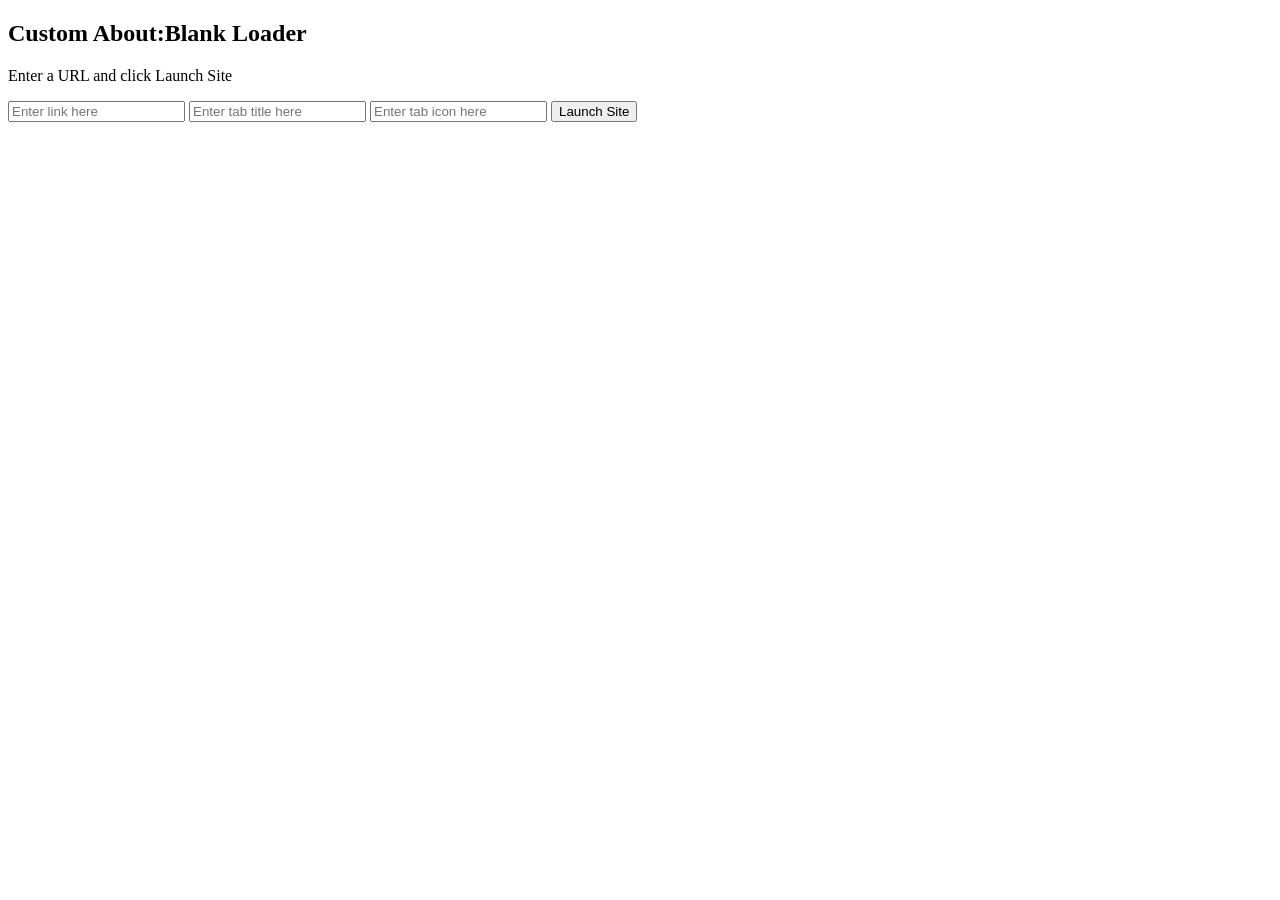
<file: projects/about_blank_loader.html>
<!DOCTYPE html>
<html>
<body>
  <h2>Custom About:Blank Loader</h2>
  <p>Enter a URL and click Launch Site</p>
  
  <input type="text" id="linktoopen" placeholder="Enter link here">
  <input type="text" id="tabtitle" placeholder="Enter tab title here">
  <input type="text" id="tabicon" placeholder="Enter tab icon here">
  <button onclick="launchSite()">Launch Site</button>
  

  <script>
    function launchSite() {
      var win = window.open('about:blank', '_blank');

      if (win) {
        // --- CUSTOMIZATION OPTIONS ---
        const targetURL = document.getElementById("linktoopen").value
        var tabTitle = document.getElementById("tabtitle").value
        var tabIcon = document.getElementById("tabicon").value
        
        // Apply Title and Icon
        win.document.title = tabTitle;
        var link = win.document.createElement('link');
        link.rel = 'icon';
        link.href = tabIcon;
        win.document.head.appendChild(link);

        // Set up the page layout
        win.document.body.style.margin = '0';
        win.document.body.style.height = '100vh';
        win.document.body.style.overflow = 'hidden';

        // Create the iframe
        var iframe = win.document.createElement('iframe');
        iframe.style.border = 'none';
        iframe.style.width = '100%';
        iframe.style.height = '100%';
        iframe.src = targetURL;

        win.document.body.appendChild(iframe);
      } else {
        alert("Please allow pop-ups for this to work!");
      }
    }
  </script>
</body>
</html>
</file>
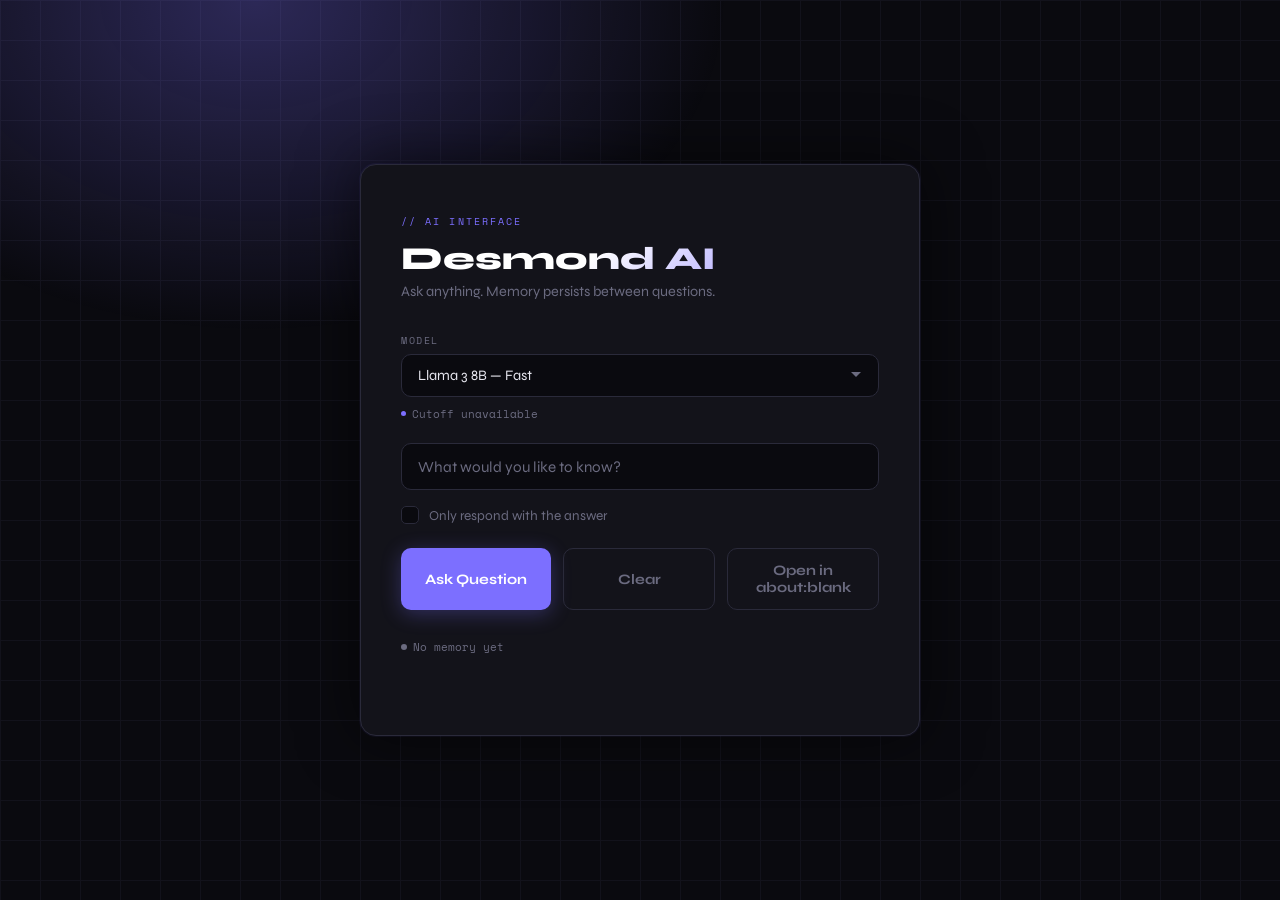
<file: projects/desmond_ai.html>
<!DOCTYPE html>
<html lang="en">
<head>
  <meta charset="UTF-8">
  <meta name="viewport" content="width=device-width, initial-scale=1.0">
  <title>New Tab</title>
  <link href="https://fonts.googleapis.com/css2?family=Space+Mono:wght@400;700&family=Syne:wght@400;700;800&display=swap" rel="stylesheet">
  <style>
    *, *::before, *::after { box-sizing: border-box; margin: 0; padding: 0; }

    :root {
      --bg: #0a0a0f;
      --surface: #13131a;
      --border: #2a2a3a;
      --accent: #7c6fff;
      --accent-glow: rgba(124, 111, 255, 0.3);
      --text: #e8e8f0;
      --muted: #6b6b80;
      --danger: #ff6b6b;
      --warning: #f59e0b;
    }

    body {
      background: var(--bg);
      color: var(--text);
      font-family: 'Syne', sans-serif;
      min-height: 100vh;
      display: flex;
      align-items: center;
      justify-content: center;
      padding: 2rem;
      overflow-x: hidden;
    }

    body::before {
      content: '';
      position: fixed;
      inset: 0;
      background-image:
        linear-gradient(var(--border) 1px, transparent 1px),
        linear-gradient(90deg, var(--border) 1px, transparent 1px);
      background-size: 40px 40px;
      opacity: 0.3;
      z-index: 0;
    }

    body::after {
      content: '';
      position: fixed;
      top: -40%;
      left: -20%;
      width: 80%;
      height: 80%;
      background: radial-gradient(ellipse, var(--accent-glow) 0%, transparent 65%);
      z-index: 0;
      animation: drift 12s ease-in-out infinite alternate;
    }

    @keyframes drift {
      from { transform: translate(0, 0); }
      to   { transform: translate(15%, 10%); }
    }

    #ui-container {
      position: relative;
      z-index: 1;
      background: var(--surface);
      border: 1px solid var(--border);
      border-radius: 16px;
      padding: 3rem 2.5rem;
      width: 100%;
      max-width: 560px;
      box-shadow: 0 0 60px rgba(0,0,0,0.6), 0 0 0 1px rgba(124,111,255,0.08);
      animation: fadeUp 0.6s ease both;
    }

    @keyframes fadeUp {
      from { opacity: 0; transform: translateY(24px); }
      to   { opacity: 1; transform: translateY(0); }
    }

    .tag {
      font-family: 'Space Mono', monospace;
      font-size: 0.65rem;
      letter-spacing: 0.2em;
      text-transform: uppercase;
      color: var(--accent);
      margin-bottom: 0.75rem;
    }

    h2 {
      font-size: 2rem;
      font-weight: 800;
      line-height: 1.1;
      margin-bottom: 0.4rem;
      background: linear-gradient(135deg, #fff 40%, var(--accent));
      -webkit-background-clip: text;
      -webkit-text-fill-color: transparent;
      background-clip: text;
    }

    .subtitle {
      color: var(--muted);
      font-size: 0.9rem;
      margin-bottom: 2rem;
    }

    .model-wrap { margin-bottom: 1rem; }

    .model-label {
      font-family: 'Space Mono', monospace;
      font-size: 0.65rem;
      letter-spacing: 0.15em;
      text-transform: uppercase;
      color: var(--muted);
      margin-bottom: 0.4rem;
      display: block;
    }

    select {
      width: 100%;
      background: var(--bg);
      border: 1px solid var(--border);
      border-radius: 10px;
      padding: 0.75rem 1rem;
      color: var(--text);
      font-family: 'Syne', sans-serif;
      font-size: 0.9rem;
      outline: none;
      cursor: pointer;
      appearance: none;
      background-image: url("data:image/svg+xml,%3Csvg xmlns='http://www.w3.org/2000/svg' width='12' height='12' viewBox='0 0 12 12'%3E%3Cpath fill='%236b6b80' d='M6 8L1 3h10z'/%3E%3C/svg%3E");
      background-repeat: no-repeat;
      background-position: right 1rem center;
      transition: border-color 0.2s, box-shadow 0.2s;
    }

    select:focus {
      border-color: var(--accent);
      box-shadow: 0 0 0 3px var(--accent-glow);
    }

    .cutoff-badge {
      display: inline-flex;
      align-items: center;
      gap: 0.35rem;
      margin-top: 0.45rem;
      font-family: 'Space Mono', monospace;
      font-size: 0.68rem;
      color: var(--muted);
      min-height: 1.2rem;
      transition: opacity 0.2s;
    }

    .cutoff-badge.loading { opacity: 0.5; }

    .cutoff-dot {
      width: 5px;
      height: 5px;
      border-radius: 50%;
      background: var(--accent);
      flex-shrink: 0;
    }

    .cutoff-dot.spinning { animation: pulse 1s ease-in-out infinite; }

    @keyframes pulse {
      0%, 100% { opacity: 1; }
      50% { opacity: 0.2; }
    }

    .input-wrap {
      position: relative;
      margin-bottom: 1rem;
      margin-top: 1.25rem;
    }

    input[type="text"] {
      width: 100%;
      background: var(--bg);
      border: 1px solid var(--border);
      border-radius: 10px;
      padding: 0.85rem 1rem;
      color: var(--text);
      font-family: 'Syne', sans-serif;
      font-size: 0.95rem;
      outline: none;
      transition: border-color 0.2s, box-shadow 0.2s;
    }

    input[type="text"]:focus {
      border-color: var(--accent);
      box-shadow: 0 0 0 3px var(--accent-glow);
    }

    input[type="text"]::placeholder { color: var(--muted); }

    .checkbox-row {
      display: flex;
      align-items: center;
      gap: 0.6rem;
      margin-bottom: 1.5rem;
      cursor: pointer;
      user-select: none;
    }

    input[type="checkbox"] {
      appearance: none;
      width: 18px;
      height: 18px;
      border: 1px solid var(--border);
      border-radius: 5px;
      background: var(--bg);
      cursor: pointer;
      position: relative;
      flex-shrink: 0;
      transition: background 0.15s, border-color 0.15s;
    }

    input[type="checkbox"]:checked {
      background: var(--accent);
      border-color: var(--accent);
    }

    input[type="checkbox"]:checked::after {
      content: '✓';
      position: absolute;
      inset: 0;
      display: flex;
      align-items: center;
      justify-content: center;
      font-size: 11px;
      color: white;
      font-weight: bold;
    }

    .checkbox-row label {
      font-size: 0.85rem;
      color: var(--muted);
      cursor: pointer;
    }

    .btn-row {
      display: flex;
      gap: 0.75rem;
      margin-bottom: 1.75rem;
    }

    button {
      flex: 1;
      padding: 0.8rem 1.2rem;
      border: none;
      border-radius: 10px;
      font-family: 'Syne', sans-serif;
      font-size: 0.9rem;
      font-weight: 700;
      cursor: pointer;
      transition: transform 0.1s, box-shadow 0.2s, opacity 0.2s;
    }

    button:active { transform: scale(0.97); }

    #ask-btn {
      background: var(--accent);
      color: #fff;
      box-shadow: 0 4px 20px var(--accent-glow);
    }

    #ask-btn:hover { box-shadow: 0 4px 30px rgba(124,111,255,0.5); }
    #ask-btn:disabled { opacity: 0.5; cursor: not-allowed; }

    #clear-btn {
      background: transparent;
      color: var(--muted);
      border: 1px solid var(--border);
    }

    #clear-btn:hover { color: var(--danger); border-color: var(--danger); }

    .answer-box {
      background: var(--bg);
      border: 1px solid var(--border);
      border-radius: 10px;
      padding: 1rem 1.1rem;
      min-height: 60px;
      font-size: 0.9rem;
      line-height: 1.7;
      color: var(--text);
      display: none;
      animation: fadeIn 0.3s ease;
    }

    .answer-box.visible { display: block; }

    .answer-box.loading {
      color: var(--muted);
      font-family: 'Space Mono', monospace;
      font-size: 0.8rem;
    }

    .answer-box.error { color: var(--danger); border-color: rgba(255,107,107,0.3); }

    @keyframes fadeIn {
      from { opacity: 0; transform: translateY(6px); }
      to   { opacity: 1; transform: translateY(0); }
    }

    .memory-indicator {
      display: flex;
      align-items: center;
      gap: 0.4rem;
      margin-top: 1rem;
      font-family: 'Space Mono', monospace;
      font-size: 0.7rem;
      color: var(--muted);
    }
    
    .funny-label {
      display: flex;
      align-items: center;
      gap: 0.4rem;
      margin-top: 1rem;
      font-family: 'Space Mono', monospace;
      font-size: 0.7rem;
      color: var(--muted);
    }

    .memory-dot {
      width: 6px;
      height: 6px;
      border-radius: 50%;
      background: var(--muted);
      transition: background 0.3s;
    }

    .memory-dot.active { background: #4ade80; box-shadow: 0 0 6px #4ade80; }

    /* Popup */
    .popup-overlay {
      position: fixed;
      inset: 0;
      background: rgba(0,0,0,0.7);
      backdrop-filter: blur(4px);
      z-index: 100;
      display: flex;
      align-items: center;
      justify-content: center;
      animation: fadeIn 0.2s ease;
    }

    .popup-overlay.hidden { display: none; }

    .popup {
      background: var(--surface);
      border: 1px solid var(--border);
      border-top: 2px solid var(--warning);
      border-radius: 14px;
      padding: 2rem;
      max-width: 360px;
      width: 90%;
      box-shadow: 0 0 60px rgba(0,0,0,0.8);
      animation: fadeUp 0.25s ease both;
    }

    .popup-icon { font-size: 1.8rem; margin-bottom: 0.75rem; }

    .popup h3 {
      font-size: 1.1rem;
      font-weight: 800;
      margin-bottom: 0.5rem;
      color: var(--warning);
    }

    .popup p {
      font-size: 0.85rem;
      color: var(--muted);
      line-height: 1.6;
      margin-bottom: 1.5rem;
    }

    .popup-btns { display: flex; gap: 0.6rem; }
    .popup-btns button { font-size: 0.85rem; padding: 0.65rem 1rem; }

    #popup-wipe { background: var(--danger); color: #fff; flex: 1; }

    #popup-keep {
      background: transparent;
      border: 1px solid var(--border);
      color: var(--muted);
      flex: 1;
    }

    #popup-keep:hover { color: var(--text); border-color: var(--muted); }
  </style>
</head>
<body>

  <div class="popup-overlay hidden" id="popup-overlay">
    <div class="popup">
      <div class="popup-icon">⚠️</div>
      <h3>Model Changed</h3>
      <p>You switched to a different model. It is recommended to clear memory to prevent the AI from becoming confused.</p>
      <div class="popup-btns">
        <button id="popup-wipe" onclick="confirmWipe()">Clear Memory</button>
        <button id="popup-keep" onclick="dismissPopup()">Keep Memory</button>
      </div>
    </div>
  </div>

  <div id="ui-container">
    <div class="tag">// AI Interface</div>
    <h2>Desmond AI</h2>
    <p class="subtitle">Ask anything. Memory persists between questions.</p>

    <div class="model-wrap">
      <span class="model-label">Model</span>
      <select id="model-select" onchange="onModelChange()">
        <option value="meta-llama/Meta-Llama-3-8B-Instruct">Llama 3 8B — Fast</option>
        <option value="meta-llama/Llama-3.1-70B-Instruct">Llama 3.1 70B — Smart</option>
        <option value="Qwen/Qwen2.5-Coder-32B-Instruct">Qwen 2.5 Coder — Code</option>

      </select>
      <div class="cutoff-badge loading" id="cutoff-badge">
        <div class="cutoff-dot spinning" id="cutoff-dot"></div>
        <span id="cutoff-text">fetching knowledge cutoff...</span>
      </div>
    </div>

    <div class="input-wrap">
      <input type="text" id="question" placeholder="What would you like to know?" autocomplete="off">
    </div>

    <div class="checkbox-row">
      <input type="checkbox" id="onlyanswer">
      <label for="onlyanswer">Only respond with the answer</label>
    </div>
    <div class="btn-row">
      <button id="ask-btn">Ask Question</button>
      <button id="clear-btn">Clear</button>
      <button id="stealth-btn" onclick="openStealth()" style="background: transparent; color: var(--muted); border: 1px solid var(--border);">Open in about:blank</button>
    </div>
    <div class="answer-box" id="answer"></div>

    <div class="memory-indicator">
      <div class="memory-dot" id="memory-dot"></div>
      <span id="memory-label">No memory yet</span>
    </div>
    
    <span class="funny-label" id="ram-usage"></span>
    <span class="funny-label" id="water-usage"></span>
  </div>

  <script>
    let history = [];
    let uses = 0
    const cutoffCache = {};

    async function fetchCutoff(model) {
      if (cutoffCache[model]) return cutoffCache[model];
      try {
        const response = await fetch("https://vercel-ai-requestor.vercel.app/send", {
          method: "POST",
          headers: { "Content-Type": "application/json" },
          body: JSON.stringify({
            message: "What is your training data knowledge cutoff date? Reply with only the date in the format: 'Knowledge cutoff: Month Year'. Nothing else.",
            justanswer: true,
            history: [],
            model
          })
        });
        if (!response.ok) return "Cutoff unknown";
        const data = await response.json();
        const reply = data.reply.trim();
        cutoffCache[model] = reply;
        return reply;
      } catch {
        return "Cutoff unavailable";
      }
    }

    async function updateCutoffBadge(model) {
      const badge = document.getElementById("cutoff-badge");
      const dot = document.getElementById("cutoff-dot");
      const text = document.getElementById("cutoff-text");

      badge.classList.add("loading");
      dot.classList.add("spinning");
      text.textContent = "fetching knowledge cutoff...";

      const cutoff = await fetchCutoff(model);

      dot.classList.remove("spinning");
      badge.classList.remove("loading");
      text.textContent = cutoff;
    }

    function onModelChange() {
      const model = document.getElementById("model-select").value;
      if (history.length > 0) {
        document.getElementById("popup-overlay").classList.remove("hidden");
      }
      updateCutoffBadge(model);
    }

    function confirmWipe() {
      history = [];
      updateMemoryIndicator();
      const answerEl = document.getElementById("answer");
      answerEl.className = "answer-box visible";
      answerEl.textContent = "Memory cleared.";
      dismissPopup();
    }

    function dismissPopup() {
      document.getElementById("popup-overlay").classList.add("hidden");
    }

    function updateMemoryIndicator() {
      const dot = document.getElementById("memory-dot");
      const label = document.getElementById("memory-label");
      
      
      const turns = history.length / 2;
      if (turns === 0) {
        dot.classList.remove("active");
        label.textContent = "No memory yet";
      } else {
        dot.classList.add("active");
        label.textContent = `${turns} exchange${turns !== 1 ? "s" : ""} in memory`;
      }
    }

    async function askQuestion() {
      const message = document.getElementById("question").value.trim();
      const justanswer = document.getElementById("onlyanswer").checked;
      const model = document.getElementById("model-select").value;
      const answerEl = document.getElementById("answer");
      const askBtn = document.getElementById("ask-btn");
      
      const ram = document.getElementById("ram-usage");
      const water = document.getElementById("water-usage");

      if (!message) return;

      answerEl.className = "answer-box visible loading";
      answerEl.textContent = "thinking...";
      askBtn.disabled = true;
      uses += 1

      try {
        console.log("Sending history:", history);
        const response = await fetch("https://vercel-ai-requestor.vercel.app/send", {
          method: "POST",
          headers: { "Content-Type": "application/json" },
          body: JSON.stringify({ message, justanswer, history, model })
        });

        if (!response.ok) {
          const error = await response.json();
          answerEl.className = "answer-box visible error";
          answerEl.textContent = `Error ${response.status}: ${error.detail}`;
          return;
        }

        const data = await response.json();
        history = data.history;
        console.log("Response history:", history);
        

        answerEl.className = "answer-box visible";
        answerEl.textContent = data.reply;
        
        ram.textContent = `RAM prices increased by $${(Math.floor((1000*uses)*(Math.random()*1000))).toLocaleString()}`
        water.textContent = `${(Math.floor((1000*uses)*(Math.random()*500))).toLocaleString()} gallons of water used`
        
        updateMemoryIndicator();

      } catch (err) {
        answerEl.className = "answer-box visible error";
        answerEl.textContent = `Request failed: ${err.message}`;
      } finally {
        askBtn.disabled = false;
      }
    }

    function clearMemory() {
      history = [];
      const answerEl = document.getElementById("answer");
      answerEl.className = "answer-box visible";
      answerEl.textContent = "Memory cleared.";
      updateMemoryIndicator();
    }
    function openStealth() {
        let fullHTML = document.documentElement.outerHTML;
        let cleanedHTML = fullHTML.replace(/<button id="stealth-btn"[\s\S]*?<\/button>/, '');
        const win = window.open('about:blank', '_blank');
        
        win.document.open();
        win.document.write(cleanedHTML);
        win.document.close();
      }

    document.getElementById("question").addEventListener("keydown", e => {
      if (e.key === "Enter") askQuestion();
    });


    updateCutoffBadge(document.getElementById("model-select").value);
  </script>
</body>
</html>
</file>
